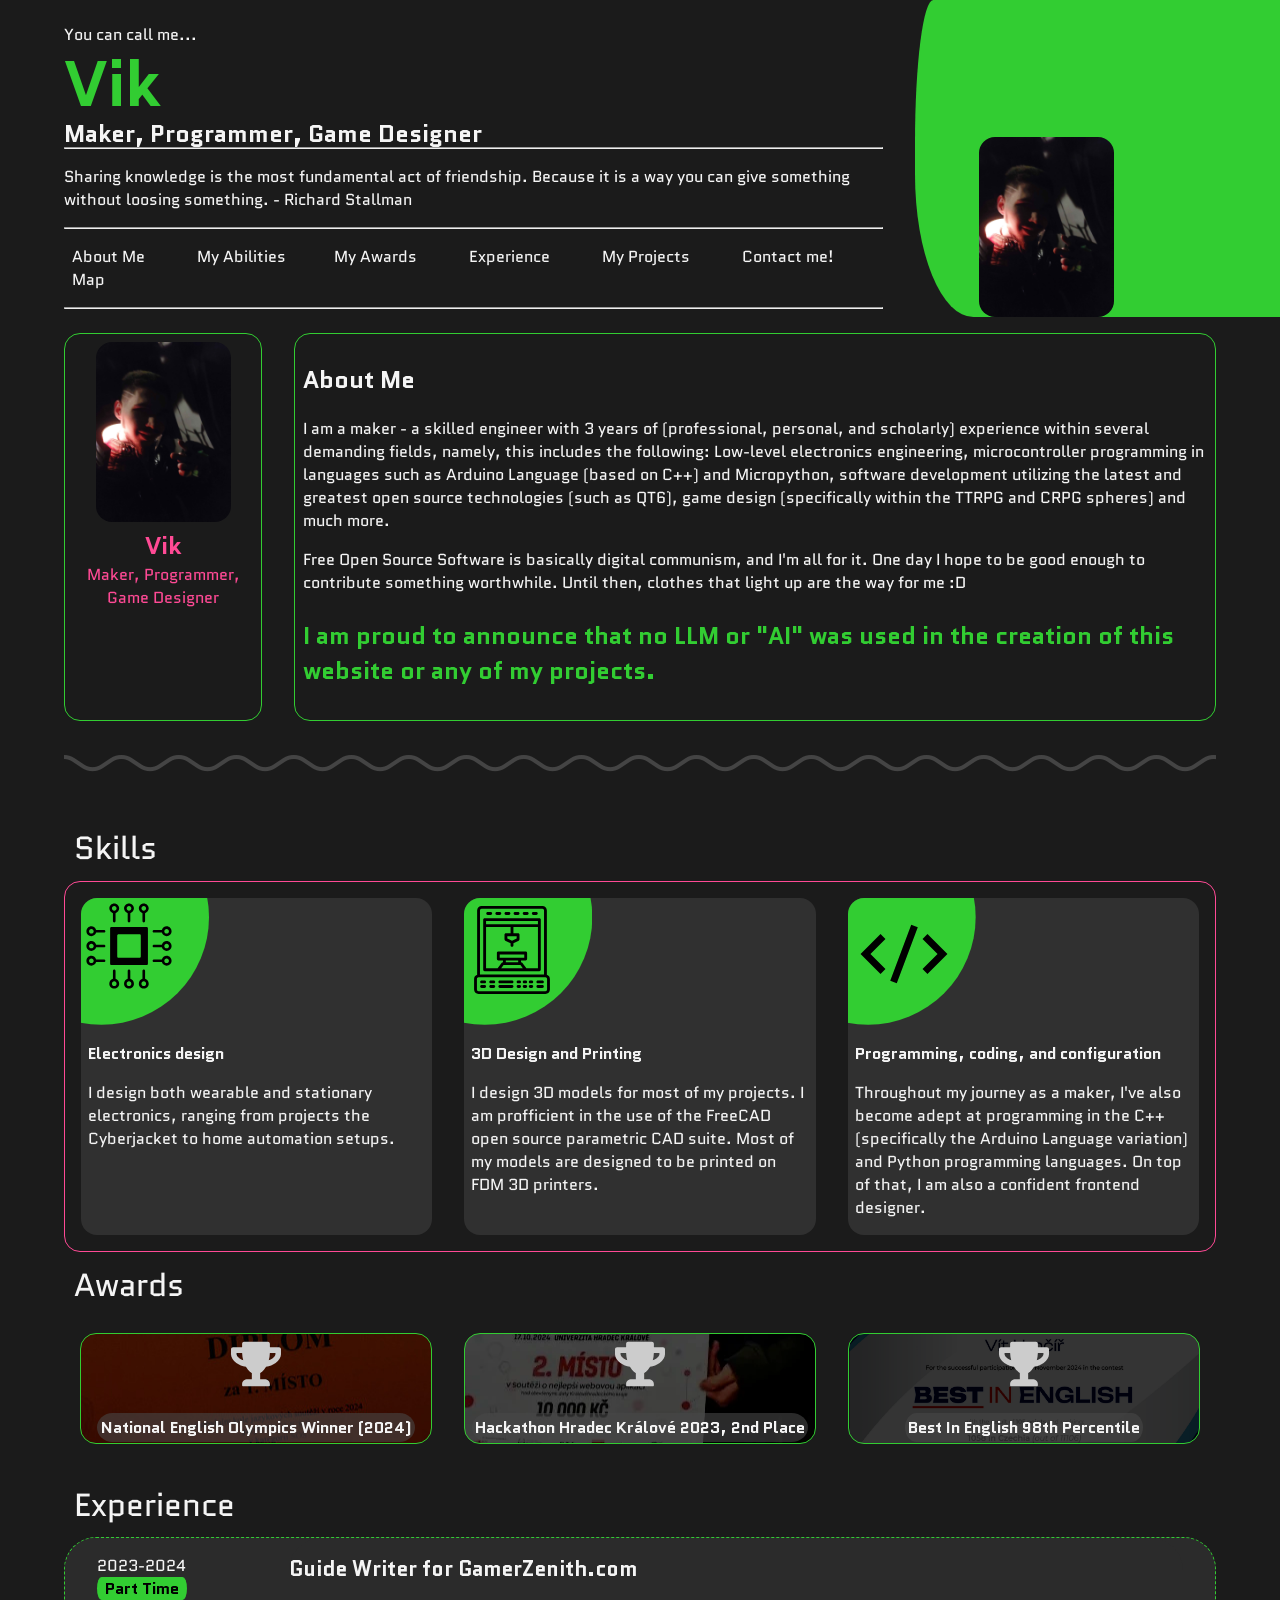
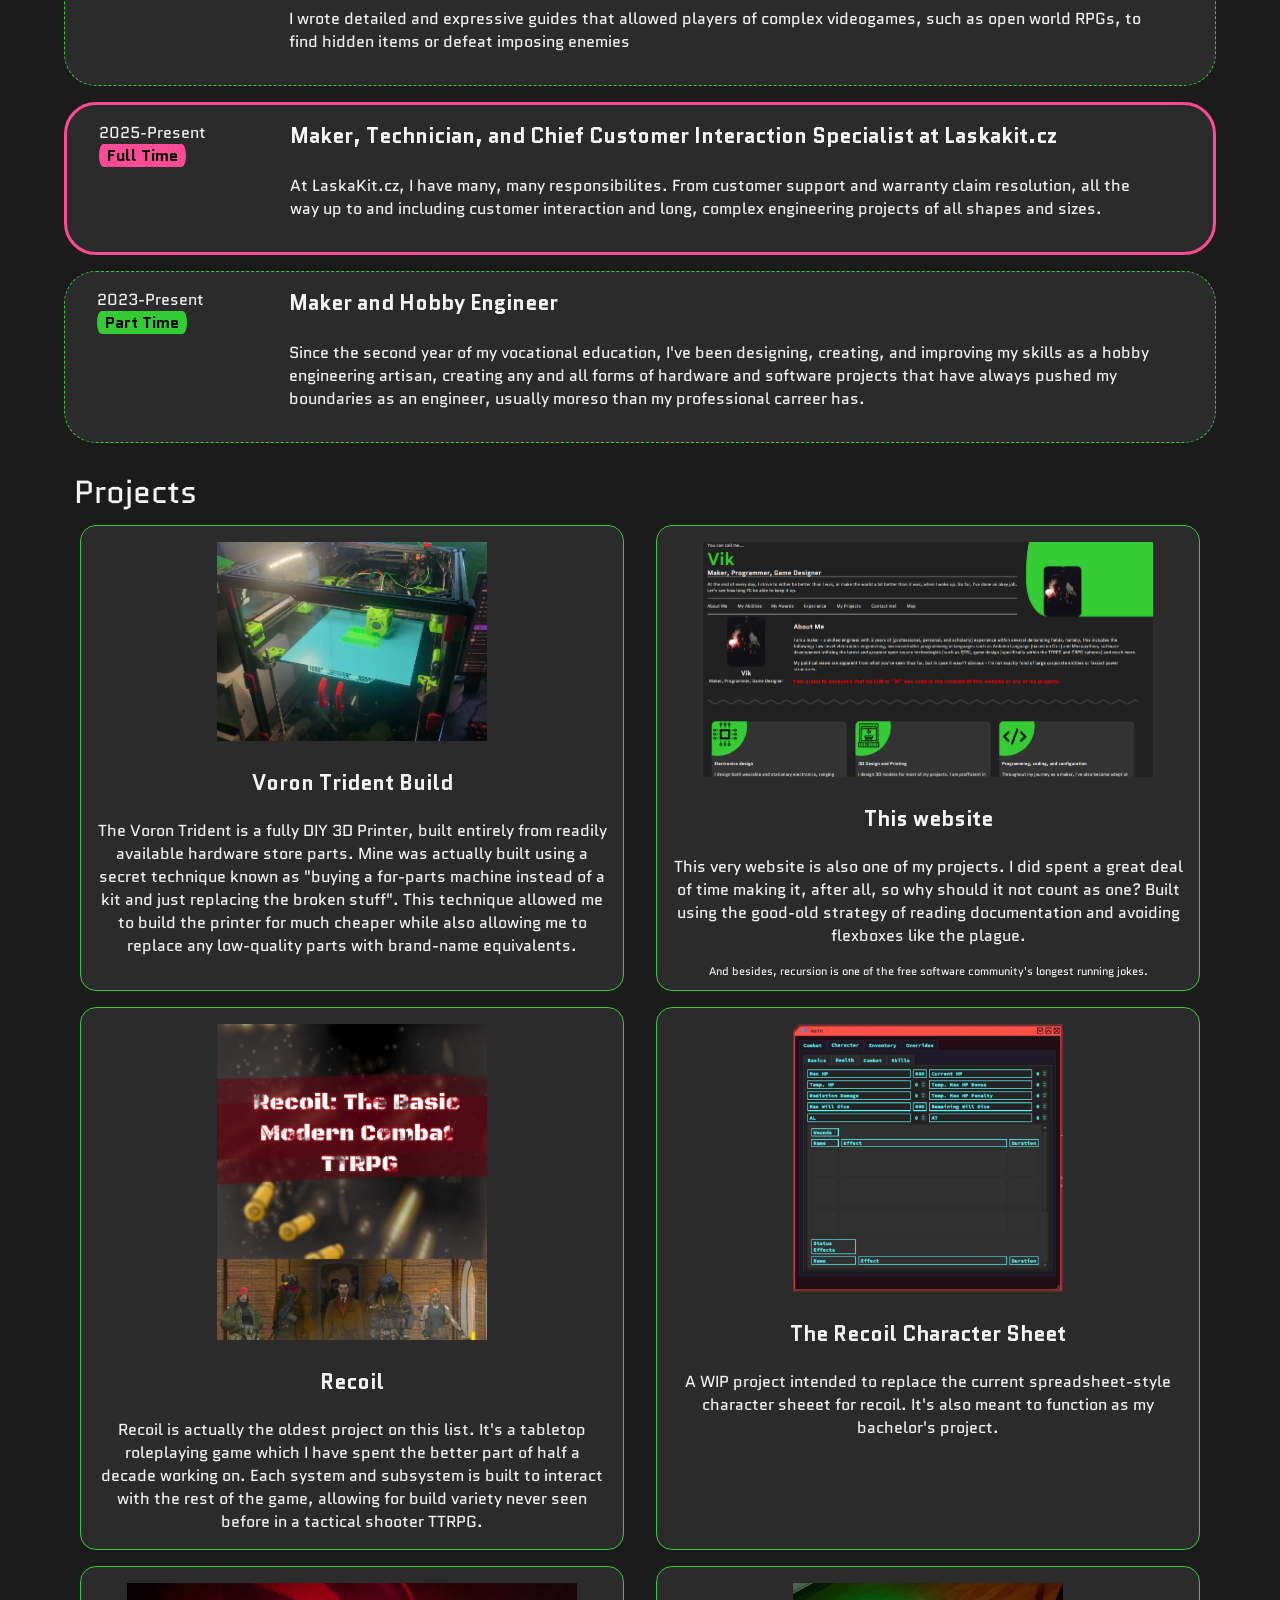
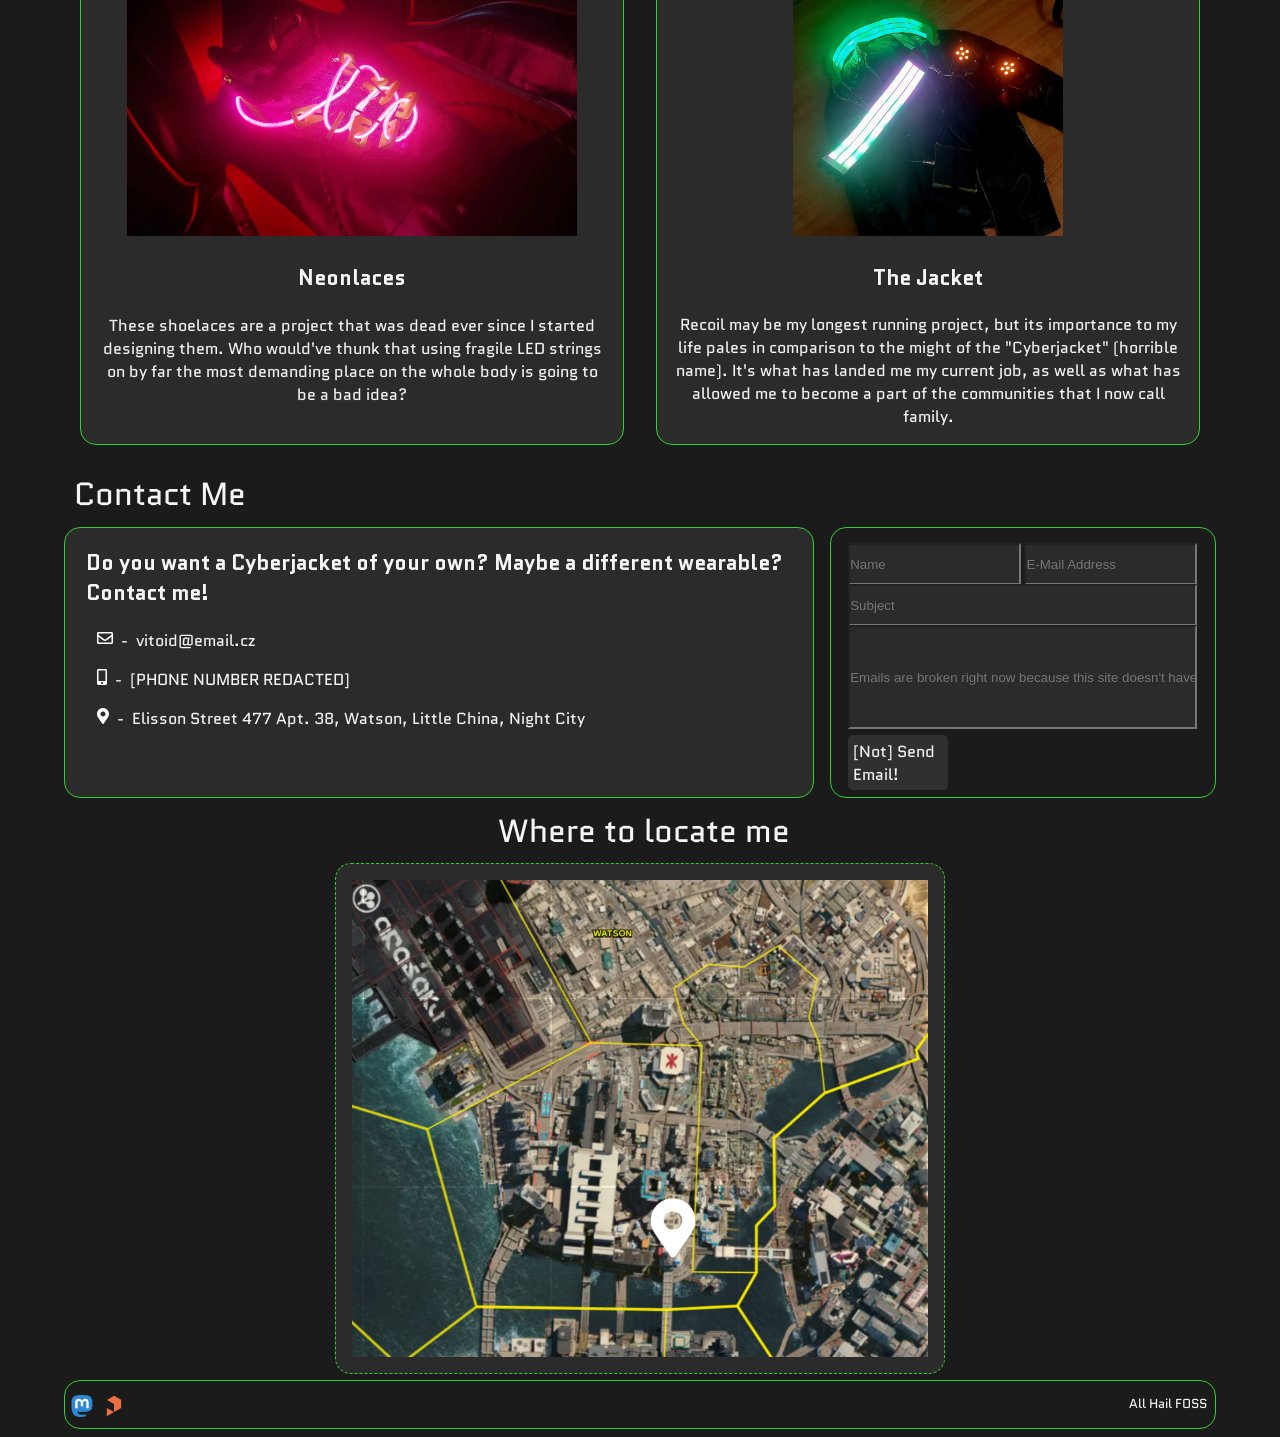
<file: Vik's Cyberwear/index.html>
<!DOCTYPE html>
<!--Any .svg files that were not provided by the school were sourced from svgrepo.com, all credit goes to the original authors-->
<html lang="en">
<head>
    <meta charset="UTF-8">
    <meta name="viewport" content="width=device-width, initial-scale=1.0">
    <title>CyberWear</title>
    <link rel="stylesheet" href="styles.css">
    <link rel="preconnect" href="https://fonts.googleapis.com">
    <link rel="preconnect" href="https://fonts.gstatic.com" crossorigin>
    <link href="https://fonts.googleapis.com/css2?family=Quantico:ital,wght@0,400;0,700;1,400;1,700&display=swap" rel="stylesheet">
</head>
<body class="body">
    <div class="head">
        <div class="head_text">
            <p style="text-align: left; padding:0%; margin: 0%; line-height: 40%;">You can call me...</p>
            <h1 style="text-align: left; font-size: 4em; color: limegreen; padding:0%; margin: 0%; font-weight: 1000;">Vik</h1>
            <h2 style="text-align:left; padding: 0%; margin: 0%; line-height: 40%;">Maker, Programmer, Game Designer</h2>
            <hr>
            <p style="text-align: left;">Sharing knowledge is the most fundamental act of friendship. Because it is a way you can give something without loosing something. - Richard Stallman</p>
            <hr>
            <p style="text-align:left; margin-top: 1rem; "><a href="#bio">About Me</a> &nbsp; &nbsp; &nbsp;&nbsp;&nbsp; <a href="#skills">My Abilities</a> &nbsp; &nbsp; &nbsp;&nbsp;&nbsp;<a href="#awards">My Awards</a> &nbsp; &nbsp; &nbsp;&nbsp;&nbsp; <a href="#experience">Experience</a> &nbsp; &nbsp; &nbsp;&nbsp;&nbsp; <a href="#projects">My Projects</a> &nbsp; &nbsp; &nbsp;&nbsp;&nbsp; <a href="#contact">Contact me!</a> &nbsp; &nbsp; &nbsp;&nbsp;&nbsp; <a href="#map">Map      </a></p>
            <hr>
        </div>
        <div class="head_img">
            <img src="./img/red_jacket.jpg" alt=":3">
        </div>
    </div>
    <div class="bio" id="bio">
        <div class="bio_text">
            <h2 style="text-align: left;">About Me</h2>
            <p style="text-align: left;">I am a maker - a skilled engineer with 3 years of (professional, personal, and scholarly) experience within several demanding fields, namely, this includes the following: Low-level electronics engineering, microcontroller programming in languages such as Arduino Language (based on C++) and Micropython, software development utilizing the latest and greatest open source technologies (such as QT6), game design (specifically within the TTRPG and CRPG spheres) and much more.</p>
            <p style="text-align: left;">Free Open Source Software is basically digital communism, and I'm all for it. One day I hope to be good enough to contribute something worthwhile. Until then, clothes that light up are the way for me :D</p>
            <p style="text-align: left; color: limegreen; font-weight: 1000; font-size: 1.5em;">I am proud to announce that no LLM or "AI" was used in the creation of this website or any of my projects.</p>
        </div>
        <div class="bio_img">
            <img src="./img/red_jacket.jpg" alt=":3">
            <h2 style="padding: 0%; margin: 0%; color: #ff4a95;">Vik</h2>
            <p style="padding: 0%; margin: 0%; color: #ff4a95;">Maker, Programmer, Game Designer</p>
        </div>
    </div>
    <div class="ugly_line"> 
    </div>
        <p class="section_title" id="skills">Skills</p>
    <div class="skills">
        <div class="skill1">
        <div class="circle">
            <img src="./img/device-electronic-machine-4.svg" style="width: 6em; height: 6em; filter: grayscale(1); filter: brightness(0%);">
        </div>
            <p style="font-weight: bolder;">Electronics design</p>
            <p>I design both wearable and stationary electronics, ranging from projects the Cyberjacket to home automation setups.</p>
        </div>
        <div class="skill2">
            <div class="circle">
            <img src="./img/3d-printer.svg" style="width: 6em; height: 5.5em; filter: grayscale(1); filter: brightness(0%); padding-top: 0.5em;">
        </div>
            <p style="font-weight: bolder;">3D Design and Printing</p>
            <p>I design 3D models for most of my projects. I am profficient in the use of the FreeCAD open source parametric CAD suite. Most of my models are designed to be printed on FDM 3D printers.</p>
        </div>
        <div class="skill3">
            <div class="circle">
            <img src="./img/code.svg" style="width: 7em; height: 7em; filter: grayscale(1); filter: brightness(0%);">
        </div>
            <p style="font-weight: bolder;">Programming, coding, and configuration</p>
            <p>Throughout my journey as a maker, I've also become adept at programming in the C++ (specifically the Arduino Language variation) and Python programming languages. On top of that, I am also a confident frontend designer.</p>
        </div>        
    </div>
        <p class="section_title" id="awards">Awards</p>
    <div class="awards">
        <div class="awd1" style="height:70%;">
            <img src="./img/trophy-solid.svg" alt=":3" style="width:50px;height:60px; filter: invert(0.8);">
            <p><span>National English Olympics Winner (2024)</span></p>
        </div>
        <div class="awd2" style="height:70%;">
            <img src="./img/trophy-solid.svg" alt=":3" style="width:50px;height:60px; filter: invert(0.8);">
            <p><span>Hackathon Hradec Králové 2023, 2nd Place</span></p>
        </div>
        <div class="awd3" style="height:70%;">
            <img src="./img/trophy-solid.svg" alt=":3" style="width:50px;height:60px; filter: invert(0.8);">
            <p><span>Best In English 98th Percentile</span></p>
        </div>
    </div>
        <p class="section_title" id="experience">Experience</p>
    <div class="experience">
        <div class="exp1">
            <div class="date"><p>2023-2024<br><span class="time">Part Time</span></p></div>
            <div class="exp_1_desc">
                <p><span class="exp_title">Guide Writer for GamerZenith.com</span><br><br>I wrote detailed and expressive guides that allowed players of complex videogames, such as open world RPGs, to find hidden items or defeat imposing enemies</p>
            </div>
        </div>
        <div class="exp2">
            <div class="date"><p>2025-Present<br><span class="time"style="background-color: #ff4a95; color: rgb(0, 0, 0)";>Full Time</span></p></div>
            <div class="exp_2_desc">
                <p><span class="exp_title">Maker, Technician, and Chief Customer Interaction Specialist at Laskakit.cz</span><br><br> At LaskaKit.cz, I have many, many responsibilites. From customer support and warranty claim resolution, all the way up to and including customer interaction and long, complex engineering projects of all shapes and sizes.</p>
            </div>
        </div>
        <div class="exp3">
            <div class="date"><p>2023-Present<br><span class="time">Part Time</span></p></div>
            <div class="exp_3_desc">
                <p>
                    <span class="exp_title">Maker and Hobby Engineer</span>
                    <br><br>Since the second year of my vocational education, I've been designing, creating, and improving my skills as a hobby engineering artisan, creating any and all forms of hardware and software projects that have always pushed my boundaries as an engineer, usually moreso than my professional carreer has.
                </p>
            </div>
        </div>
    </div>
        <p class="section_title" id="projects">Projects</p>
    <div class="projects">
        <div class="project1">
            <img src="./img/voron.webp"alt=":3" style="width:30vh; height:auto;" class="prjct_img">
            <p class="exp_title">Voron Trident Build</p>
            <p>The Voron Trident is a fully DIY 3D Printer, built entirely from readily available hardware store parts. Mine was actually built using a secret technique known as "buying a for-parts machine instead of a kit and just replacing the broken stuff". This technique allowed me to build the printer for much cheaper while also allowing me to replace any low-quality parts with brand-name equivalents.</p>
        </div>
        <div class="project2">
            <img src="./img/this_website.png" alt=":3" style="width:50vh; height:auto;" class="prjct_img">
            <p class="exp_title">This website</p>
            <p>This very website is also one of my projects. I did spent a great deal of time making it, after all, so why should it not count as one? Built using the good-old strategy of reading documentation and avoiding flexboxes like the plague.</p>
            <p style="font-size: 0.7em;">And besides, recursion is one of the free software community's longest running jokes.</p>
        </div>
        <div class="project3">
            <img src="./img/recoil.png" alt=":3" style="width:30vh; height:auto;" class="prjct_img">
            <p class="exp_title">Recoil</p>
            <p>Recoil is actually the oldest project on this list. It's a tabletop roleplaying game which I have spent the better part of half a decade working on. Each system and subsystem is built to interact with the rest of the game, allowing for build variety never seen before in a tactical shooter TTRPG.</p>
        </div>
        <div class="project4">
            <img src="./img/charsheet.png" alt=":3" style="width:30vh; height:auto;" class="prjct_img">
            <p class="exp_title">The Recoil Character Sheet</p>
            <p>A WIP project intended to replace the current spreadsheet-style character sheeet for recoil. It's also meant to function as my bachelor's project.</p>
        </div>
        <div class="project5"> 
            <img src="./img/shoelaces_2.webp" alt=":3" style="width:50vh; height:auto;" class="prjct_img">
            <p class="exp_title">Neonlaces</p>  
            <p>These shoelaces are a project that was dead ever since I started designing them. Who would've thunk that using fragile LED strings on by far the most demanding place on the whole body is going to be a bad idea?</p>
        </div>
        <div class="project6">
            <img src="./img/jacket_ears.webp" alt=":3" style="width:30vh; height:auto;" class="prjct_img">
            <p class="exp_title">The Jacket</p>
            <p>Recoil may be my longest running project, but its importance to my life pales in comparison to the might of the "Cyberjacket" (horrible name). It's what has landed me my current job, as well as what has allowed me to become a part of the communities that I now call family.</p>
        </div>
    </div>              
    </div>
    <p class="section_title" id="contact">Contact Me</p>
    <div class="contact">
        <div class="telemailaddress">
            <p class="exp_title">Do you want a Cyberjacket of your own? Maybe a different wearable? Contact me!</p>
            <p><img src="./img/envelope-regular.svg" class="inlineimg">&nbsp;&nbsp;-&nbsp;&nbsp;vitoid@email.cz</p>
            <p><img src="./img/mobile-alt-solid.svg" class="inlineimg">&nbsp;&nbsp;-&nbsp;&nbsp;[PHONE NUMBER REDACTED]</p>
            <p><img src="./img/map-marker-alt-solid.svg" class="inlineimg">&nbsp;&nbsp;-&nbsp;&nbsp;Elisson Street 477 Apt. 38, Watson, Little China, Night City</p>
        </div>
        <form class="emailbox">
            <div class="name">
                <input type="text" id="f_name" placeholder="Name">
            </div>
            <div class="mail">
                <input type="text" id="f_mail" placeholder="E-Mail Address">
            </div>
            <div class="subject">
                <input type="text" id="f_subject" placeholder="Subject">
            </div>
            <div class="text">
                <input type="text" id="f_text" placeholder="Emails are broken right now because this site doesn't have any JS :3">
            </div>
            <div class="button_send">
                <p>[Not] Send Email!</p>
            </div>
        </form>
    </div>
    <p class="section_title" id="map" style="text-align: center;">Where to locate me&nbsp;&nbsp;&nbsp;&nbsp;&nbsp;&nbsp;&nbsp;</p>
    <div class="map"> <img src="./img/map.png"></div>
    <div class="footer">
        <p style="font-size: 0.8em;"><a href="https://tech.lgbt/deck/@VikThePunk"> <img src="./img/mastodon-icon-svgrepo-com.svg" class="footer_img"></a> <a href="https://www.printables.com/@VikThePunk_2691471"><img src="img/Printables Logo.svg" class="footer_img"></a> <a href="https://www.gnu.org/licenses/gpl-3.0.en.html">All Hail FOSS</p></a>
    </div>
</body>
</html>
</file>
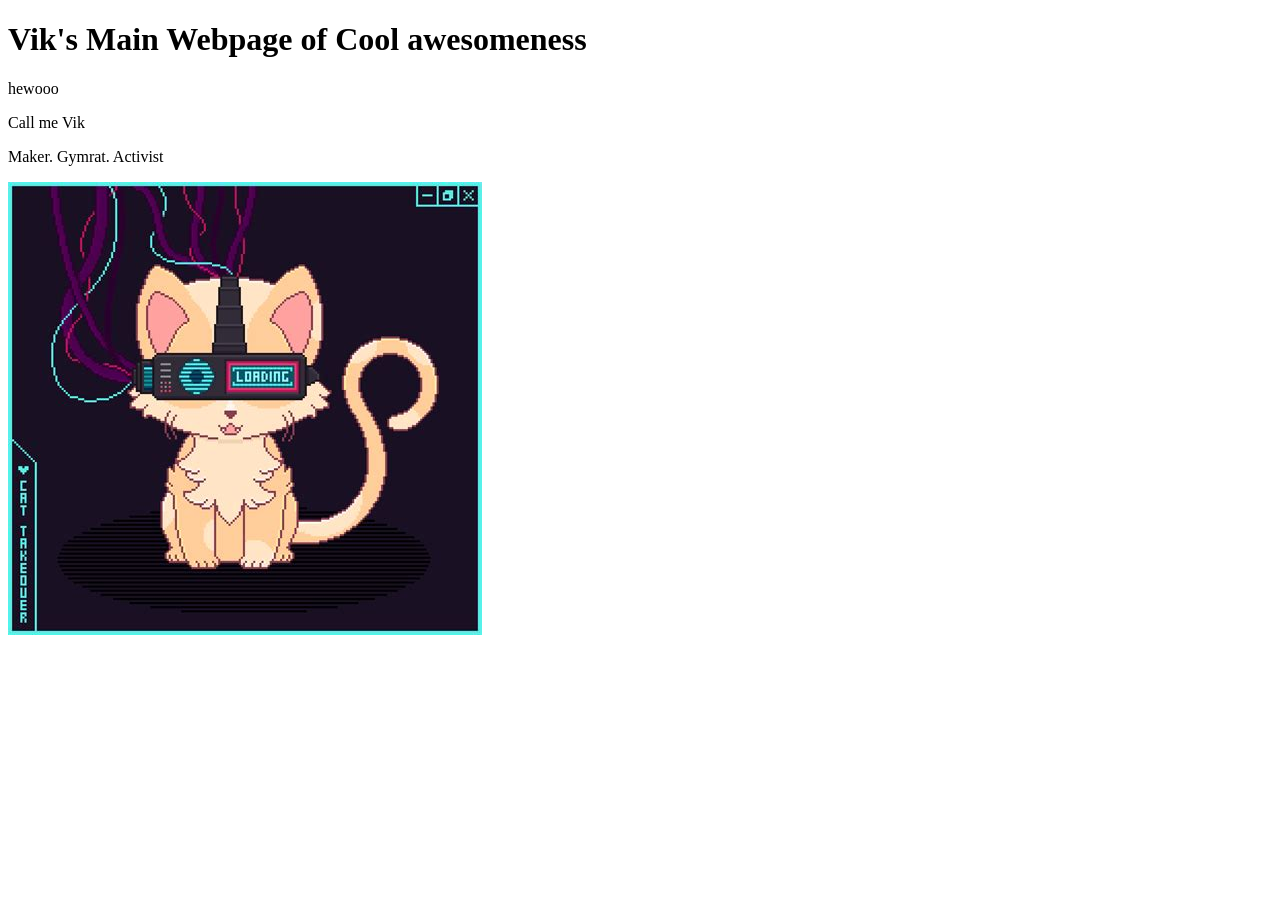
<file: web/index.html>
<!DOCTYPE html>
<html lang="">
  <head>
    <meta charset="utf-8">
    <title></title>
  </head>
  <body>
    <header></header>
    <main>
    <div class="headbox"> <!--Name, profile picture, the rest-->
      <div class="headtext">
        <h1>Vik's Main Webpage of Cool awesomeness</h1>
        <p>hewooo</p>
        <p>Call me Vik</p>
        <p>Maker. Gymrat. Activist</p>
      </div>  
      <div class="headimg">
        <img src="pfp.png">
      </div>
    </div>

    </main>
    <footer></footer>
  </body>
</html>
</file>
<file: Vik's Cyberwear/styles.css>
/*Globals*/

:root {
  /*These cannot be used because of ~~CSS being a ****** language~~ inherent limitations of the current Cascading Style Sheets specification.*/
  --x-large-dev: 2000px;    /*1200px*/
  --large-dev: 1200px;       /*960px*/
  --medium-dev: 1000px;      /*560px*/
  --small-dev: 700;       /*360px*/ 
  /*Only used for personal reference*/
}

.section_title {
    margin-top: 1em;
    grid-column-start: 2;
    grid-column-end: 6;
    font-size: 2em;
    padding: 0%;
    margin: 0.3em;
}

body{
  display: grid;  
  grid-template-columns: 5% auto auto auto 5%;
  grid-template-rows: auto auto auto auto auto auto auto auto auto auto auto auto auto auto auto auto auto auto auto auto auto; /*repeat() would work here but my autism likes this more*/
  background-color: rgb(27, 27, 27);
  color: whitesmoke;
  margin: 0%;
  font-family: "Quantico", sans-serif;
  font-size: 1em;
}

@media (max-width: 1200px) {
    body{
    grid-template-columns: 1vh auto auto auto 1vh;
    }
}

.body div {
  /*background-color: #f1f1f1;*/
  text-align: center;
  /*border: 1px solid white;*/
}

.head a:link {
    padding: 0.5em;
    color: whitesmoke;
    background-color: transparent;
    text-decoration: none;
}

.head a:visited {
    color: whitesmoke;
    background-color: transparent;
    text-decoration: none;
}

.head a:hover {
    color: black;
    background-color: limegreen;
    border-radius: 0.5em;
    border: 0.1em dashed limegreen;
    corner-shape: bevel;
}



/*HEAD*/

.curve div{
    background-color: red;
}

.head {
    grid-column-start: 2;
    grid-column-end: 6;
    display: grid;
    grid-template-columns: 70% 30%;
    grid-template-rows: auto;
}

.head_text {
    margin-top: 2em;
    margin-right: 2em;
    grid-column-start: 1;
    grid-column-end: 2;

}

.head_img {
    padding: 0%;
    margin: 0%;
    gap: 0%;
    text-align: left; 
    display: inline-flex;
    background-color: limegreen;
    border-radius: 5% 0% 0% 16% / 45% 0% 0% 45%; /*I don't know whether this rounding was done using border-radius or by using that weird overflow: hidden; trick*/
   
}

.head_img img {
    grid-column-start: 3;
    grid-column-end: 5;
    max-height: 20vh;
    border-radius: 1em;
    margin-left: 4em; 
    margin-bottom: 0em;
    align-self: self-end;
}

@media (max-width: 1000px) {
  .head_img{
    display: none;
  }
  .head_text {
    grid-column-start: 1;
    grid-column-end: 5;
}
}


/*BIO*/
.bio {
    grid-column-start: 2;
    margin-top: 1em;
    grid-column-end: 5;
    display: grid;
    grid-template-columns: 20% 80%;
    grid-template-rows: auto;
    padding-bottom: 2vh;
    /*border-bottom: 1px solid white;*/ /*uncommet after the ugly line is deleted*/


}

.bio_text {
    grid-column: 2;    
    border-radius: 1em;
    padding: 0.5em;
    border: 0.1em solid limegreen;
    corner-shape: bevel;
}

.bio_img {
    grid-column: 1;
    grid-row: 1;
    margin-right: 2em;
    border-radius: 1em;
    padding: 0.5em;
    border: 0.1em solid limegreen;
    corner-shape: bevel;
}

.bio_img img {
    max-height: 20vh;
    max-width: 100%;
    border-radius: 1em;
}

@media (max-width: 1000px) {
    .bio {
    grid-template-columns: auto;
    grid-template-rows: auto auto;

    }


    .bio_img {
        grid-row: 1;
        grid-column: 1;
        margin-right: 0em;
    }

    .bio_text {
        grid-row: 2;
        grid-column: 1;
    }

  }

/*Ugly Line*/
.ugly_line{
    grid-column-start: 2;
    grid-column-end: 5;
    margin-top: 1em;
    margin-bottom: 1em;
    height: 5vh;
    background-image: url("./img/border-dark.png");
    filter: invert(1);
    background-repeat: repeat-x;
}

/*SKILLS*/
.skills {
    grid-column-start: 2;
    grid-column-end: 5;
    display:flex;
    flex-direction: row;
    flex-grow: 1;
    border-radius: 1em;
    border: 0.1em solid #ff4a95;
    corner-shape: bevel;
}


.skills div {
    margin: 1em;
    flex-grow: 0;
    flex: 1 1 0px;
    text-align: left;
    background-color: rgb(48, 48, 48);
}

.skill1{
    border-radius: 1em;
    corner-shape: bevel;
}
.skill2{
    border-radius: 1em;
    corner-shape: bevel;
}
.skill3{
    border-radius: 1em;
    corner-shape: bevel;
}

.skills p {
    padding-left: 2%;
    padding-right: 2%;
}

.circle {
    padding: 0%;
    margin: 0% !important;  /*!important tag to override skills div, which has a higher priority*/
    width: 8em; 
    height: 8em; 
    background: limegreen !important; /*!important tag to override skills div, which has a higher priority*/
    clip-path: circle(84% at 16% 15%);
    border-radius: 1em 0em 0em 0em;
}

@media (max-width: 1000px) {
  .skills {
    flex-direction: column;
    align-items: center;
  }

  .skills div {
    margin: 1em;
    width: 80%;
    border-radius: 2em;
    }

  .circle {
    width: 8em; 
    height: 8em;
    clip-path: circle(50% at 5% -5%);
  }
}

/*AWARDS*/
.awards {
    grid-column-start: 2;
    grid-column-end: 5;
    display:flex;
    flex-direction: row;
    flex-grow: 1;
    width: 100%;
}

.awards div {
    margin: 1em;
    flex-grow: 1;
    background-color: rgb(48, 48, 48);
    width: 100%;
    font-weight: 1000;
    border-radius: 5%/15%;

    border-radius: 1em;
    border: 0.1em solid limegreen;
    corner-shape: bevel;
}

.awards span {
    background-color: rgba(71, 71, 71, 0.593);
    padding: 0.2em;
    border-radius: 5%/50%;
}

.awd1 {
    position: relative;
    background-image: url("./img/20240531_172934.jpg");
    background-position: 50% 70%;
}


.awd2 {
    position: relative;
    background-image: url("./img/tym 2 misto.webp");
    background-position: 50% 70%;
}

.awd3 {
    position: relative;
    background-image: url("./img/Screenshot_20260513_132918.png");
    background-size: 100%;
    background-position: 50% 50%;
    background-repeat: no-repeat;
}

@media (max-width: 1000px) {
  .awards {
    flex-direction: column;
    align-items: center;
  }

  .awards div {
    margin: 1em;
    width: 80%;
    }
}

/*EXPERIENCE*/

.experience{
    grid-column-start: 2;
    grid-column-end: 5;
    display: flex;
    flex-direction: column;
}

.experience div{
    display: grid;
    grid-template-columns: 20% 80%;
    grid-template-rows: auto auto auto;
    margin-bottom: 1em;
    background-color: rgb(43, 43, 43);
    text-align: left;
    border-radius: 2em 2em 2em 2em;
    padding-right: 2em; 
    
} 

.exp1{
    border-radius: 1em;
    border: 0.1em dashed limegreen;
    corner-shape: bevel;
}

.exp2{
    border-radius: 1em;
    border: 0.2em solid #ff4a95;
    corner-shape: bevel;
}

.exp3{
    border-radius: 1em;
    border: 0.1em dashed limegreen;
    corner-shape: bevel;
}

.exp_1_desc p{
    width: 500%;
}

.exp_2_desc p{
    width: 500%;
}

.exp_3_desc p{
    width: 500%;
}

.time{
    background-color: limegreen;
    padding-left: 0.5em;
    padding-right: 0.5em;
    border-radius: 5%/50%;
    color: black;
    font-weight: 1000;
}

.date{
    padding-left: 2em;
    width: 200%;
    corner-shape: bevel;
}

.date{
    padding-left: 2em;
    width: 200%;
    
}

.date{
    padding-left: 2em;
    width: 300%;

}

.exp_title{
    font-size: 1.3em;
    font-weight: 1000;
}

@media (max-width: 1000px) {
    .experience div{
    display: grid;
    grid-template-columns: 100%;
    grid-template-rows: auto auto auto;
    } 
    
    .exp_1_desc{
        padding-left: 2em;
        padding-right: 2em;
    }
    .exp_2_desc{
        padding-left: 2em;
        padding-right: 2em;
    }
    .exp_3_desc{
        padding-left: 2em;
        padding-right: 2em;
    }

    .exp_1_desc p{
        width: 100%;

    }

    .exp_2_desc p{
        width: 100%;
    }

    .exp_3_desc p{
        width: 100%;
    }      

    .date{
        padding-left: 2em;
        width: 50%;
    }
}

/*PROJECTS*/
.projects {
    grid-column-start: 2;
    grid-column-end: 5;
    display:grid;
    grid-template-columns: 30% 39% 30%;
    grid-template-rows: auto auto;
    max-width: 100%;
}

.projects div{
    padding-top: 1em;
    padding-left: 1em;
    padding-right: 1em;
    margin: 1em;
    margin-top: 0em;
    background-color: rgb(43, 43, 43);
    border-radius: 1em;
    border: 0.1em solid limegreen;
    corner-shape: bevel;
}

@media (max-width: 1500px) {
  .projects {
    grid-column-start: 2;
    grid-column-end: 5;
    display:grid;
    grid-template-columns: 50% 50%;
    grid-template-rows: auto auto auto;
  }
}


@media (max-width: 1000px) {
  .projects {
    grid-column-start: 2;
    grid-column-end: 5;
    display:grid;
    grid-template-columns: 100%;
    grid-template-rows: auto auto auto auto auto auto;
  }
  .prjct_img {
    height: auto;
    width: 40vw !important; /*!Important to override inline css*/ 
  }
}

/*CONTACTS*/


.contact {
    grid-column-start: 2;
    grid-column-end: 5;
    display: grid;
    grid-template-columns: auto auto;
    grid-template-rows: auto;
}
.telemailaddress {
    background-color: rgb(43, 43, 43);
    border: 0.1em solid limegreen;
    corner-shape: bevel;
    border-radius: 1em;
    margin-right: 1em;
}

.inlineimg{
    height: 1em; width: auto; filter: invert(1); padding-left: 1em;
}

.telemailaddress p{
    text-align: left;
    padding-left: 1em;
}

.emailbox {
    padding: 1em;
    padding-bottom: 3em;
    border: 0.1em solid limegreen;
    corner-shape: bevel;
    border-radius: 1em;
    display:grid;
    grid-template-columns: auto auto;
    grid-template-rows: 20% 20% 50% 10%;
}

.emailbox div {
    display: flex;
    justify-items: center;
    align-items: center;
    margin: 0.1em;
}

.emailbox > div input {
    padding: 0px !important;
    width: 100%;
    height: 100%;
    background-color: rgb(43, 43, 43);
    color: whitesmoke;
  }

.name {
    grid-column-start: 1;
    grid-column-end: 1;    
}
.mail {
    grid-column-start: 2;
    grid-column-end: 2;
}

.subject {
    grid-column-start: 1;
    grid-column-end: 3;    
}

.text {
    grid-column-start: 1;
    grid-column-end: 3;   
}

.button_send {
    grid-column-start: 1;
    grid-column-end: 2;  
    grid-row-start: 4;
    grid-row-end: 4;
    max-width: 100px;
}

.button_send p {
    background-color: rgb(48, 48, 48);
    border-radius: 0.3em;
    corner-shape: bevel;
    padding: 0.3em;
    text-align: left;
    font-size: 1em;
    margin-top: 4em;
}

.button_send p:hover {
    background-color: limegreen;
    border-radius: 0.3em;
    corner-shape: bevel;
    color: black;
}

/*MAP*/
.map {
    grid-column-start: 2;
    grid-column-end: 5; 
}

.map img{
    border-radius: 1em;
    border: 0.1em dashed limegreen;
    corner-shape: bevel;
    float: center;
    width: 50%;
    height: auto;
    padding: 1em;
    background-color: rgb(43, 43, 43);
}

/*FOOTER*/
.footer {
    padding: 0%;
    margin: 0%;
    border-radius: 1em;
    border: 0.1em solid limegreen;
    corner-shape: bevel;
    grid-column-start: 2;
    grid-column-end: 5; 
    margin-bottom: 0.5em;
}

.footer_img {
    padding: 0%;
    margin: 0%;
    height: 2.5vh;
    width: 2.5vw;
    float: left;
}

.footer p{
    padding: 0.1em;
    text-align: right;
}

.footer a:link {
    padding: 0.5em;
    color: whitesmoke;
    background-color: transparent;
    text-decoration: none;
}

.footer a:visited {
    color: whitesmoke;
    background-color: transparent;
    text-decoration: none;
}
</file>
